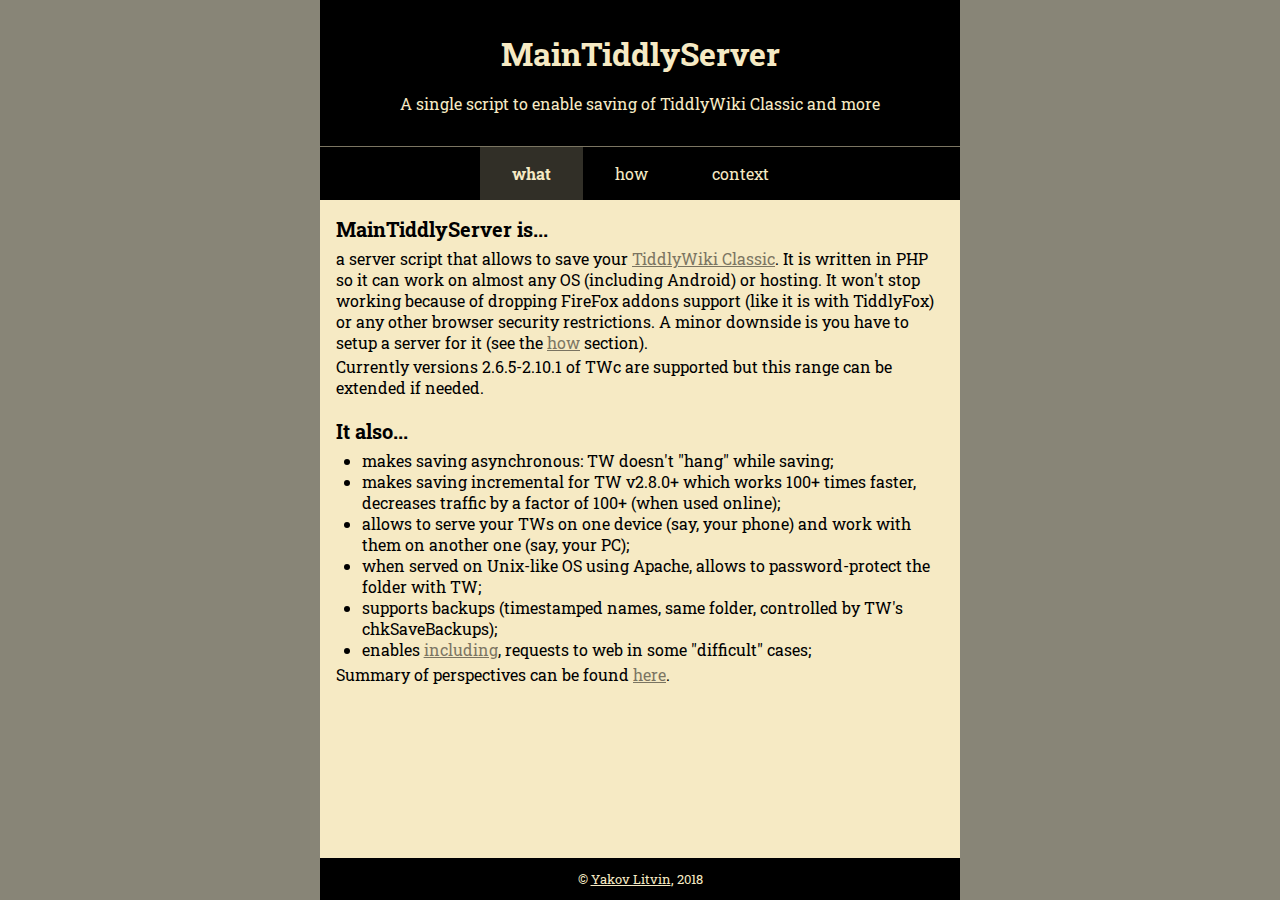
<file: index.html>
<!DOCTYPE html><html><head><title>MainTiddlyServer – A single script to enable saving of TiddlyWiki Classic and more</title><meta charset="UTF-8"><meta name="viewport" content="width=device-width, initial-scale=1"><link href="style.css" rel="stylesheet"></head><body><div class="wrapper"><header class="page-header"><div class="page-header__title">MainTiddlyServer</div><div class="page-header__subtitle">A single script to enable saving of TiddlyWiki Classic and more</div></header><nav class="navigation"><a class="navigation__link navigation__link_currently-opened" href="index.html">what</a><a class="navigation__link" href="usage.html">how</a><a class="navigation__link" href="about.html">context</a></nav><main><section><header>MainTiddlyServer is...</header><p>a server script that allows to save your <a href="https://classic.tiddlywiki.com/" target="_blank">TiddlyWiki Classic</a>.
It is written in PHP so it can work on almost any OS (including Android) or hosting.
It won't stop working because of dropping FireFox addons support (like it is with TiddlyFox)
or any other browser security restrictions.
A minor downside is you have to setup a server for it (see the <a href="usage.html">how</a> section).</p><p>Currently versions 2.6.5-2.10.1 of TWc are supported but this range can be extended if needed.</p></section><section><header>It also...</header><ul><li>makes saving asynchronous: TW doesn't "hang" while saving;</li><li>makes saving incremental for TW v2.8.0+ which works 100+ times faster,
decreases traffic by a factor of 100+ (when used online);</li><li>allows to serve your TWs on one device (say, your phone)
and work with them on another one (say, your PC);</li><li>when served on Unix-like OS using Apache, allows to password-protect the folder with TW;</li><li>supports backups (timestamped names, same folder, controlled by TW's chkSaveBackups);</li><li>enables <a href="http://yakovl.bplaced.net/TW/STP/STP.html" target="_blank">including</a>, requests to web in some "difficult" cases;</li></ul><p>Summary of perspectives can be found <a href="about.html#perspectives">here</a>.</p></section></main><footer class="wrapper__footer">&copy; <a href="https://yakovlitvin.pro/TW/" target="_blank">Yakov Litvin</a>, 2018</footer></div></body></html>
</file>
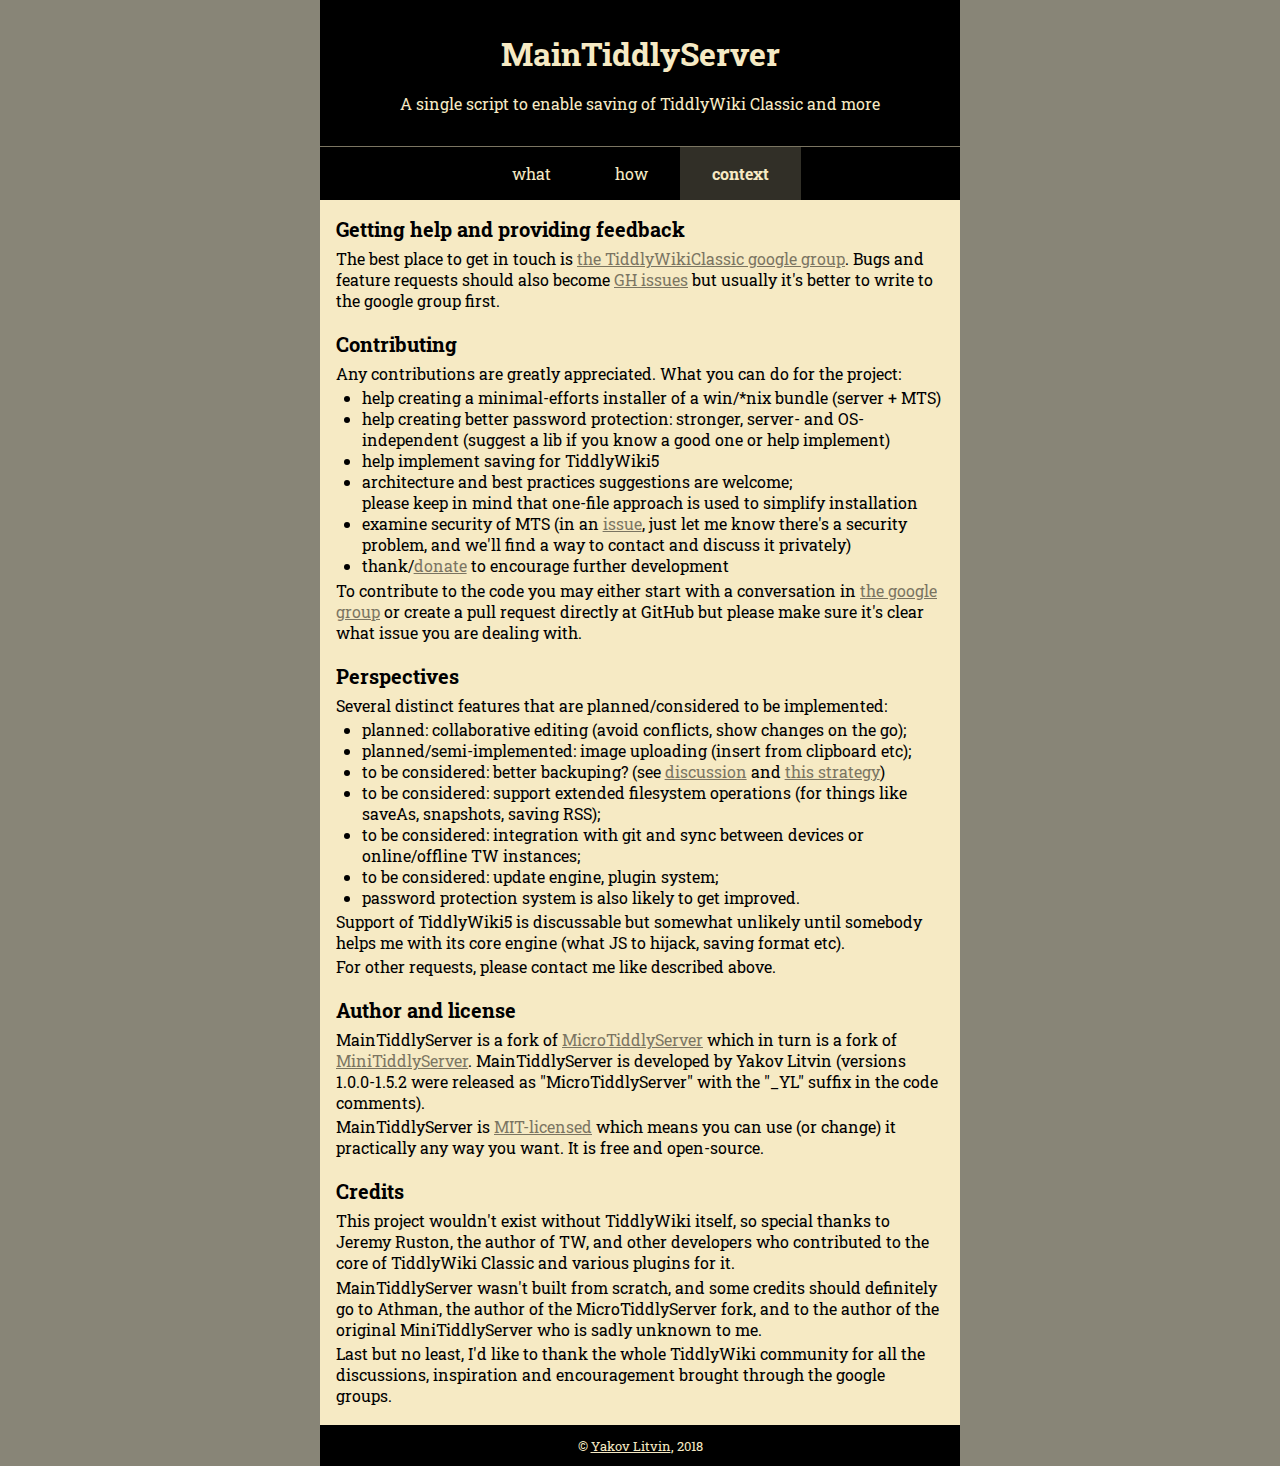
<file: about.html>
<!DOCTYPE html><html><head><title>MainTiddlyServer – A single script to enable saving of TiddlyWiki Classic and more</title><meta charset="UTF-8"><meta name="viewport" content="width=device-width, initial-scale=1"><link href="style.css" rel="stylesheet"></head><body><div class="wrapper"><header class="page-header"><div class="page-header__title">MainTiddlyServer</div><div class="page-header__subtitle">A single script to enable saving of TiddlyWiki Classic and more</div></header><nav class="navigation"><a class="navigation__link" href="index.html">what</a><a class="navigation__link" href="usage.html">how</a><a class="navigation__link navigation__link_currently-opened" href="about.html">context</a></nav><main><section><header id="help-feedback">Getting help and providing feedback</header><p>The best place to get in touch is <a href="https://groups.google.com/forum/#!forum/tiddlywikiclassic" target="_blank">the TiddlyWikiClassic google group</a>.
Bugs and feature requests should also become <a href="https://github.com/YakovL/MainTiddlyServer/issues" target="_blank">GH issues</a>
but usually it's better to write to the google group first.</p></section><section><header id="contributing">Contributing</header><p>Any contributions are greatly appreciated. What you can do for the project:<ul><li>help creating a minimal-efforts installer of a win/*nix bundle (server + MTS)</li><li>help creating better password protection: stronger, server- and OS-independent
(suggest a lib if you know a good one or help implement)</li><li>help implement saving for TiddlyWiki5</li><li>architecture and best practices suggestions are welcome;<br>
please keep in mind that one-file approach is used to simplify installation</li><li>examine security of MTS (in an <a href="https://github.com/YakovL/MainTiddlyServer/issues" target="_blank">issue</a>,
just let me know there's a security problem, and we'll find a way to contact and discuss it privately)</li><li>thank/<a href="donate.html">donate</a> to encourage further development</li></ul></p><p>To contribute to the code you may either start with a conversation in <a href="https://groups.google.com/forum/#!forum/tiddlywikiclassic" target="_blank">the google group</a>
or create a pull request directly at GitHub but please make sure it's clear what issue you are dealing with.</p></section><section><header id="perspectives">Perspectives</header><p>Several distinct features that are planned/considered to be implemented:<ul><li>planned: collaborative editing (avoid conflicts, show changes on the go);</li><li>planned/semi-implemented: image uploading (insert from clipboard etc);</li><li>to be considered: better backuping? (see <a href="https://groups.google.com/d/msg/tiddlywikiclassic/Eb48yQBof5c/5a6JVgc4CQAJ" target="_blank">discussion</a>
and <a href="https://github.com/pmario/file-backups#user-content-the-backup-strategy" target="_blank">this strategy</a>)</li><li>to be considered: support extended filesystem operations (for things like saveAs, snapshots,
saving RSS);</li><li>to be considered: integration with git and sync between devices or online/offline TW instances;</li><li>to be considered: update engine, plugin system;</li><li>password protection system is also likely to get improved.</li></ul></p><p>Support of TiddlyWiki5 is discussable but somewhat unlikely until somebody helps me with
its core engine (what JS to hijack, saving format etc).</p><p>For other requests, please contact me like described above.</p></section><section> <header id="author-license">Author and license</header><p>MainTiddlyServer is a fork of <a href="http://exar.ch/microtiddlyserver/" target="_blank">MicroTiddlyServer</a>
which in turn is a fork of <a href="http://gitorious.org/mts" target="_blank">MiniTiddlyServer</a>.
MainTiddlyServer is developed by Yakov Litvin (versions 1.0.0-1.5.2 were released as
"MicroTiddlyServer" with the "_YL" suffix in the code comments).</p><p>MainTiddlyServer is <a href="license.html">MIT-licensed</a> which means you can use (or change) it
practically any way you want. It is free and open-source.
</p></section><section><header id="credits">Credits</header><p>This project wouldn't exist without TiddlyWiki itself, so special thanks to Jeremy Ruston,
the author of TW, and other developers who contributed to the core of TiddlyWiki Classic
and various plugins for it.</p><p>MainTiddlyServer wasn't built from scratch, and some credits should definitely go to Athman,
the author of the MicroTiddlyServer fork, and to the author of the original MiniTiddlyServer
who is sadly unknown to me.</p><p>Last but no least, I'd like to thank the whole TiddlyWiki community for all the discussions,
inspiration and encouragement brought through the google groups. 
</p></section></main><footer class="wrapper__footer">&copy; <a href="https://yakovlitvin.pro/TW/" target="_blank">Yakov Litvin</a>, 2018</footer></div></body></html>
</file>
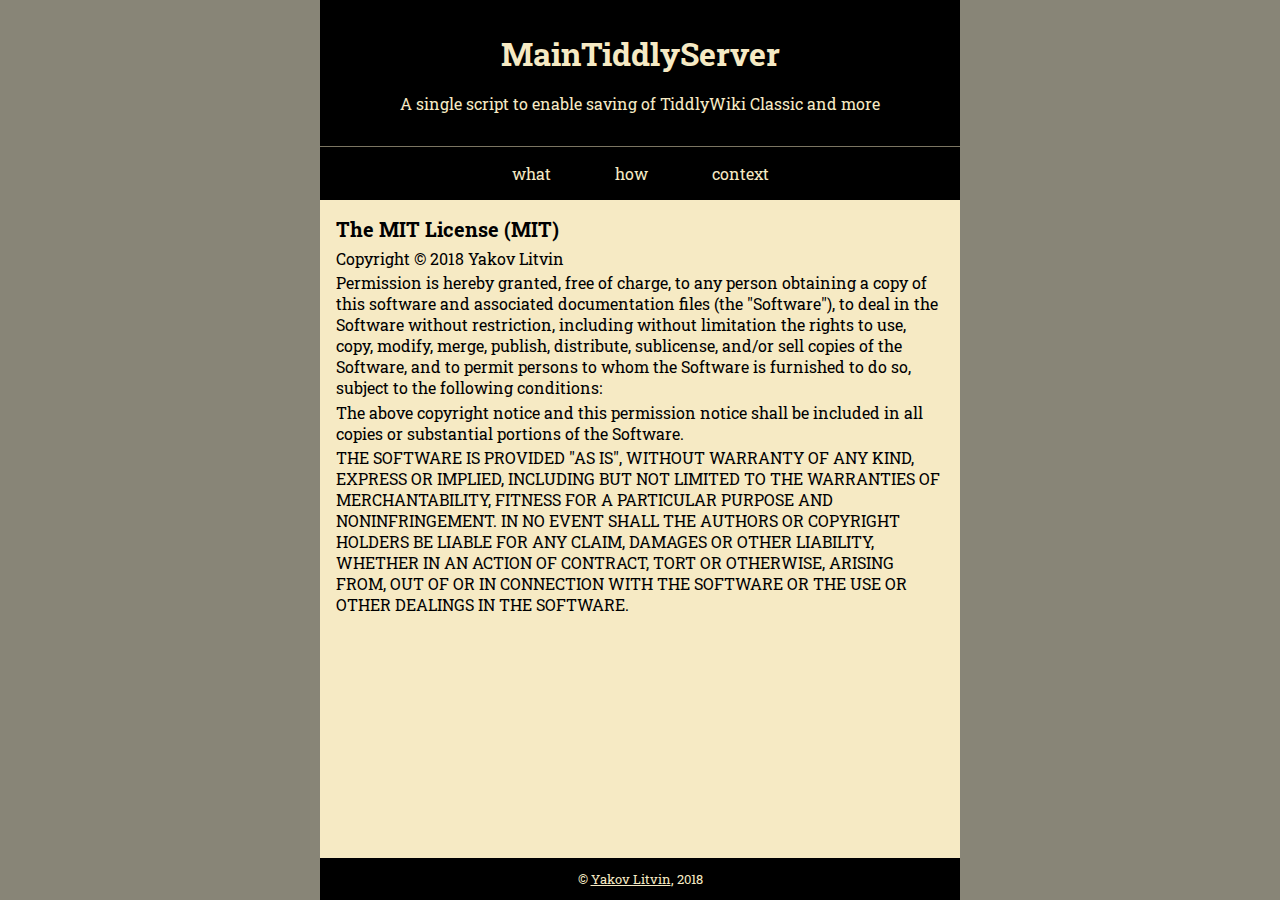
<file: license.html>
<!DOCTYPE html><html><head><title>MainTiddlyServer – A single script to enable saving of TiddlyWiki Classic and more</title><meta charset="UTF-8"><meta name="viewport" content="width=device-width, initial-scale=1"><link href="style.css" rel="stylesheet"></head><body><div class="wrapper"><header class="page-header"><div class="page-header__title">MainTiddlyServer</div><div class="page-header__subtitle">A single script to enable saving of TiddlyWiki Classic and more</div></header><nav class="navigation"><a class="navigation__link" href="index.html">what</a><a class="navigation__link" href="usage.html">how</a><a class="navigation__link" href="about.html">context</a></nav><main><section><header>The MIT License (MIT)</header></section><p>Copyright © 2018 Yakov Litvin</p><p>Permission is hereby granted, free of charge, to any person obtaining a copy
of this software and associated documentation files (the "Software"), to deal
in the Software without restriction, including without limitation the rights
to use, copy, modify, merge, publish, distribute, sublicense, and/or sell
copies of the Software, and to permit persons to whom the Software is
furnished to do so, subject to the following conditions:</p><p>The above copyright notice and this permission notice shall be included in all
copies or substantial portions of the Software.</p><p>THE SOFTWARE IS PROVIDED "AS IS", WITHOUT WARRANTY OF ANY KIND, EXPRESS OR IMPLIED,
INCLUDING BUT NOT LIMITED TO THE WARRANTIES OF MERCHANTABILITY,
FITNESS FOR A PARTICULAR PURPOSE AND NONINFRINGEMENT. IN NO EVENT SHALL THE AUTHORS
OR COPYRIGHT HOLDERS BE LIABLE FOR ANY CLAIM, DAMAGES OR OTHER LIABILITY,
WHETHER IN AN ACTION OF CONTRACT, TORT OR OTHERWISE, ARISING FROM, OUT OF
OR IN CONNECTION WITH THE SOFTWARE OR THE USE OR OTHER DEALINGS IN THE SOFTWARE.</p></main><footer class="wrapper__footer">&copy; <a href="https://yakovlitvin.pro/TW/" target="_blank">Yakov Litvin</a>, 2018</footer></div></body></html>
</file>
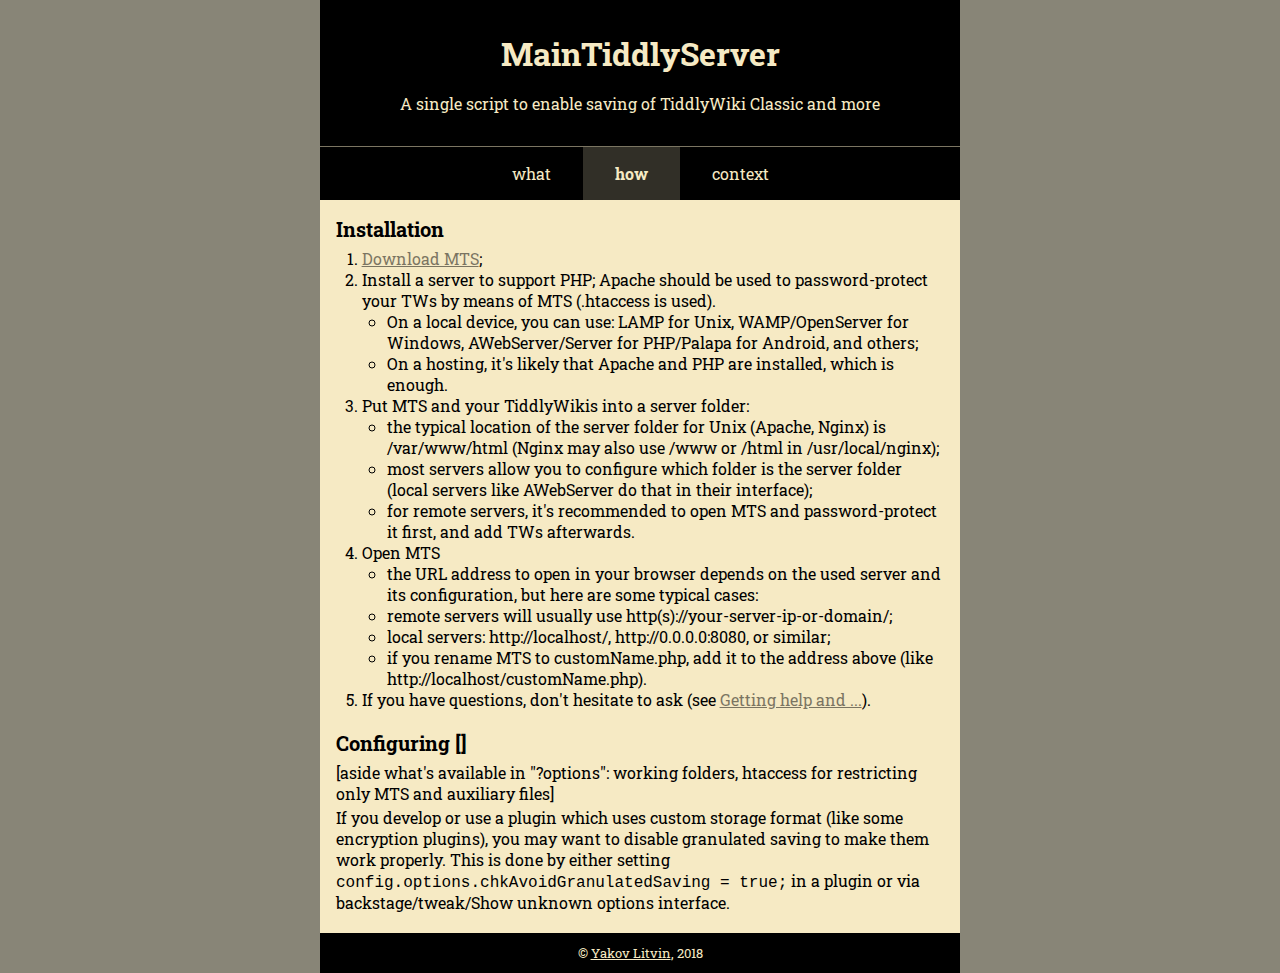
<file: usage.html>
<!DOCTYPE html><html><head><title>MainTiddlyServer – A single script to enable saving of TiddlyWiki Classic and more</title><meta charset="UTF-8"><meta name="viewport" content="width=device-width, initial-scale=1"><link href="style.css" rel="stylesheet"></head><body><div class="wrapper"><header class="page-header"><div class="page-header__title">MainTiddlyServer</div><div class="page-header__subtitle">A single script to enable saving of TiddlyWiki Classic and more</div></header><nav class="navigation"><a class="navigation__link" href="index.html">what</a><a class="navigation__link navigation__link_currently-opened" href="usage.html">how</a><a class="navigation__link" href="about.html">context</a></nav><main><section><header>Installation</header><ol><li><a href="index.php">Download MTS</a>;</li><li>Install a server to support PHP; Apache should be used to password-protect your TWs by means of MTS (.htaccess is used).<ul><li>On a local device, you can use: LAMP for Unix, WAMP/OpenServer for Windows,
AWebServer/Server for PHP/Palapa for Android, and others;</li><li>On a hosting, it's likely that Apache and PHP are installed, which is enough.</li></ul></li><li>Put MTS and your TiddlyWikis into a server folder:<ul><li>the typical location of the server folder for Unix (Apache, Nginx) is /var/www/html (Nginx may also use /www or /html in /usr/local/nginx);</li><li>most servers allow you to configure which folder is the server folder (local servers like AWebServer do that in their interface);</li><li>for remote servers, it's recommended to open MTS and password-protect it first, and add TWs afterwards.</li></ul></li><li>Open MTS<ul><li>the URL address to open in your browser depends on the used server and its configuration, but here are some typical cases:</li><li>remote servers will usually use http(s)://your-server-ip-or-domain/;</li><li>local servers: http://localhost/, http://0.0.0.0:8080, or similar;</li><li>if you rename MTS to customName.php, add it to the address above (like http://localhost/customName.php).</li></ul></li><li>If you have questions, don't hesitate to ask (see <a href="./about.html">Getting help and ...</a>).</li></ol></section><section><header>Configuring []</header><p>[aside what's available in "?options": working folders, htaccess for restricting only MTS and auxiliary files]</p><p>If you develop or use a plugin which uses custom storage format (like some encryption plugins),
you may want to disable granulated saving to make them work properly.
This is done by either setting <code>config.options.chkAvoidGranulatedSaving = true;</code> in a plugin
or via backstage/tweak/Show unknown options interface.</p></section></main><footer class="wrapper__footer">&copy; <a href="https://yakovlitvin.pro/TW/" target="_blank">Yakov Litvin</a>, 2018</footer></div></body></html>
</file>
<file: style.css>
@import url('https://fonts.googleapis.com/css?family=Roboto+Slab:400,700');
:root {
	/* todo: try this approach instead for primary/opacity: https://stackoverflow.com/a/47831336/3995261 */
	--primary-rgb: 246, 234, 196;
	--darkish: #888577;
	/* todo: try more colorizing, like:
	   #8bd9f5 outside, #014353 for meta and main font color, #048cbd for links;
	   check also TWC colors */
	--meta-background: black;
	font-family: 'Roboto Slab', sans-serif;
	font-size: 16px; /* let's set explicitly */
}
body {
	margin: 0;
	background-color: var(--darkish);
}
@media (min-width: 60em) {
	body {
		margin-left: calc(100vw - 100%); /* fixes the scrollbar jumping issue, see https://stackoverflow.com/q/6357870/3995261 */
	}
}
.wrapper {
	background-color: rgb(var(--primary-rgb));

	width: 40em;
	max-width: 100%;
	/* horizontal align center */
	margin: 0 auto;

	/* stick footer to the bottom if the content is not long enough (see margin-top: auto) */
	min-height: 100vh;
	display: flex;
	flex-direction: column;
}
.page-header, main, .wrapper__footer {
	padding-left: 1rem;
	padding-right: 1rem;
	/* add some padding left and right, should be used on mobile */
}
.page-header, .navigation, .wrapper__footer {
	background-color: var(--meta-background);
	color: rgb(var(--primary-rgb));
	text-align: center;
}

.page-header {
	padding-top: 1.5em;
	padding-bottom: 1.5em;
	margin-bottom: 0.1em;
	box-shadow: 0 0.1em 0 rgba(0,0,0,0.5);
}
.page-header__title {
	padding: 0.25em 0 0.3em;
	font-size: 2rem;
	font-weight: 700;
}
.page-header__subtitle {
	padding: 0.5em 0;
}

.navigation {
	padding: 0; margin: 0;
}
.navigation__link {
	display: inline-block; padding: 1em 2em;
	text-decoration: none;
	color: inherit;
}
.navigation__link:hover  { background-color: rgba(var(--primary-rgb), 0.3); }
.navigation__link:active { background-color: rgba(var(--primary-rgb), 0.2); }
.navigation__link_currently-opened {
	font-weight: bold;
	pointer-events: none;
	cursor: default;
	background-color: rgba(var(--primary-rgb), 0.2);
}

main {
	padding-top: 1em;
	padding-bottom: 1em;
}
main header {
	font-weight: 700;
	font-size: 1.25em;
	margin-top: 1.0em; margin-bottom: 0.3em;
}
main :first-child header { margin-top: 0em; }
main p, main section > ul, main section > ol {
	margin-top: 0.2em; margin-bottom: 0.2em;
}
main ul, main ol { padding-left: 1.6em; }
main a { color: inherit; opacity: 0.5; }

.donation-form {
	display: flex;
}
.donation-form__image {
	height: 2.5em;
	margin: 1em auto;
}

.wrapper__footer {
	font-size: 0.8rem;
	
	margin-top: auto; /* https://stackoverflow.com/a/47640893/3995261 */
	width: 100%;
	box-sizing: border-box;
	padding-top: 1em;
	padding-bottom: 1em;
}

footer a {
    color: inherit;
}

::selection {
	background: #b7b69f;
}
/* scrollbars and parts of browser interface are also grey */

@media (prefers-color-scheme: dark) {
	:root {
	  --darkish: #373630;
	  --primary-rgb: 150, 143, 120;
	}
	.wrapper {
	  color: rgb(var(--primary-rgb));
	  background: rgba(0, 0, 0, 0.5);
	}
	main a { opacity: 0.7; }
	::selection {
	  background: rgba(var(--primary-rgb), 0.3);
	}
}
</file>
